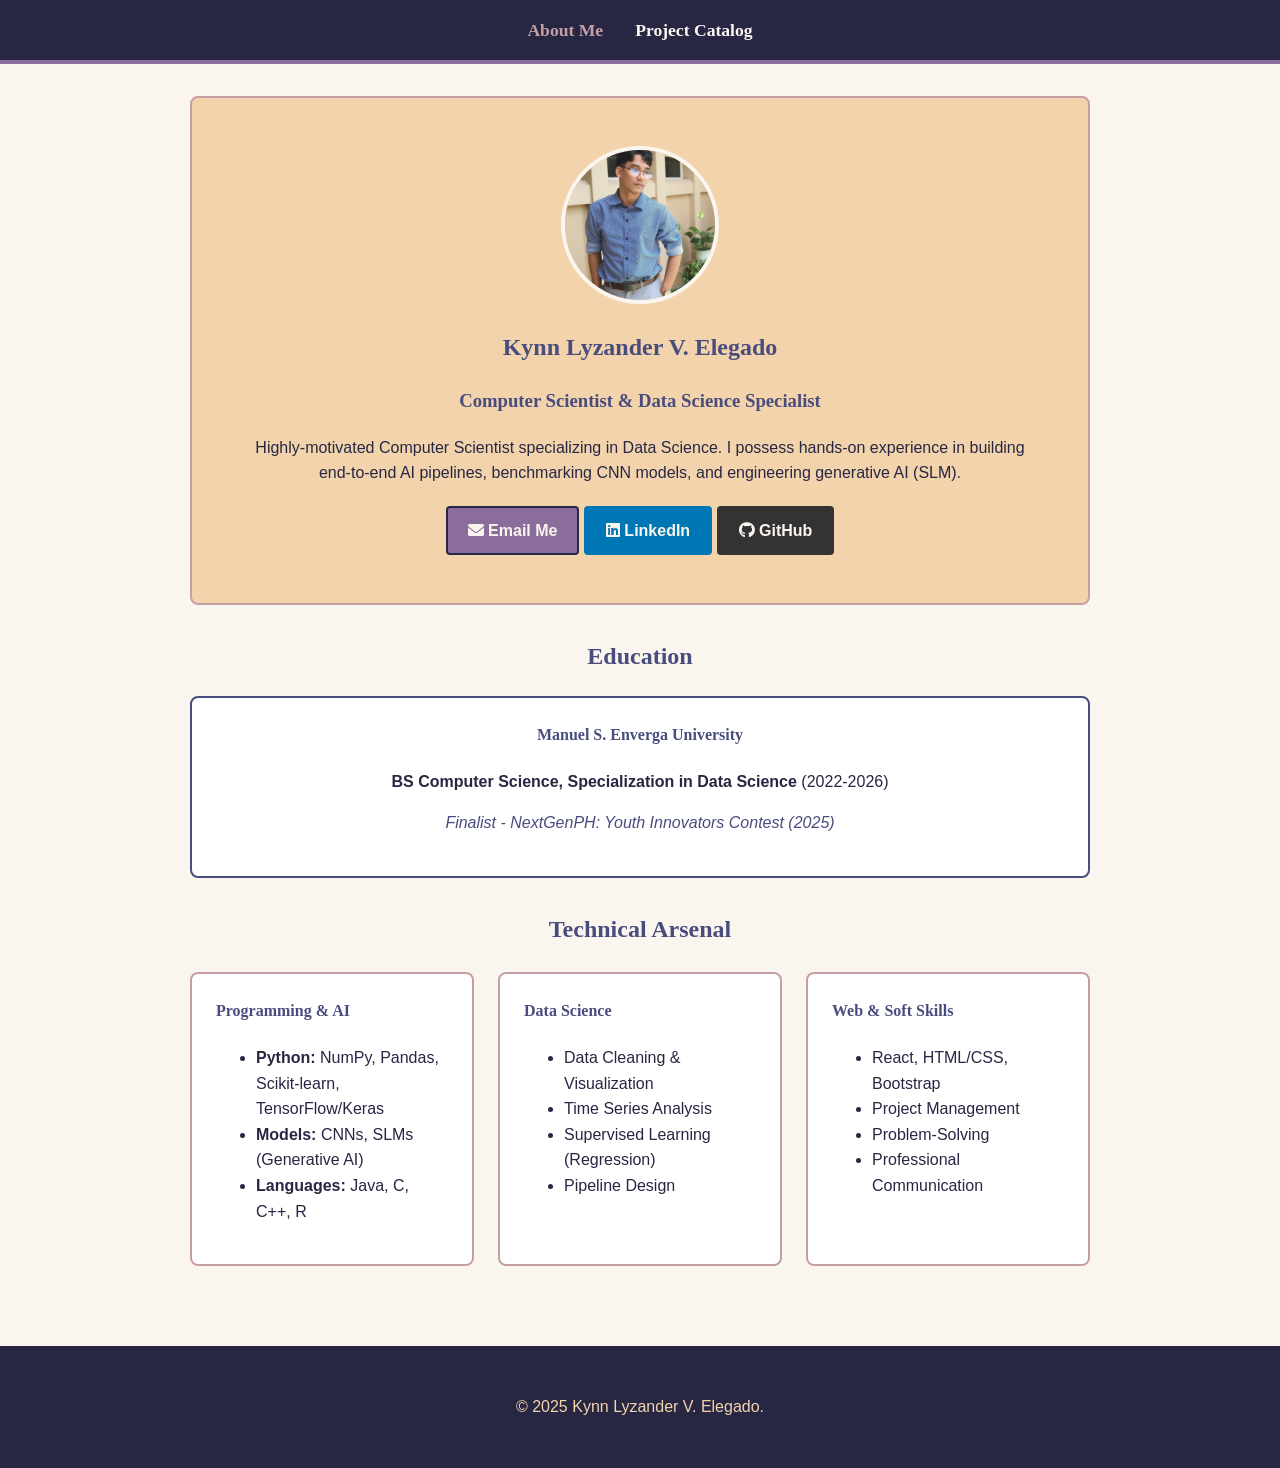
<file: index.html>
<!DOCTYPE html>
<html lang="en">
<head>
    <meta charset="UTF-8">
    <meta name="viewport" content="width=device-width, initial-scale=1.0">
    <title>About Me | Kynn Elegado</title>
    <link rel="stylesheet" href="style.css">
    <!-- Font Awesome for Icons -->
    <link rel="stylesheet" href="https://cdnjs.cloudflare.com/ajax/libs/font-awesome/6.0.0/css/all.min.css">
</head>
<body>

    <!-- Navigation -->
    <nav>
        <ul>
            <li><a href="index.html" style="color:var(--pink);">About Me</a></li>
            <li><a href="project_catalog.html">Project Catalog</a></li>
        </ul>
    </nav>

    <main class="container">
        <!-- Profile Section -->
        <section class="profile-section">
            <!-- Replace with your actual photo from assets/ -->
            <img src="assets/pfp.jpeg" alt="Kynn Lyzander V. Elegado" class="profile-img" onerror="this.src='https://via.placeholder.com/150'">
            <h1>Kynn Lyzander V. Elegado</h1>
            <h3>Computer Scientist & Data Science Specialist</h3>
            <p>
                Highly-motivated Computer Scientist specializing in Data Science. 
                I possess hands-on experience in building end-to-end AI pipelines, 
                benchmarking CNN models, and engineering generative AI (SLM).
            </p>
            
            <div style="margin-top: 20px;">
                <a href="mailto:kynnelegado06@gmail.com" class="btn"><i class="fas fa-envelope"></i> Email Me</a>
                <a href="https://linkedin.com/in/kynn-lyzander-elegado" target="_blank" class="btn" style="background-color: #0077b5; border-color:#0077b5;"><i class="fab fa-linkedin"></i> LinkedIn</a>
                <a href="https://github.com/Pieandmilk" target="_blank" class="btn" style="background-color: #333; border-color:#333;"><i class="fab fa-github"></i> GitHub</a>
            </div>
        </section>

        <!-- Education & Achievements -->
         <section style="margin-bottom: 2rem;">
            <h2 style="text-align: center;">Education</h2>
            <div class="skill-card" style="text-align: center; border-color: var(--indigo);">
                <h4>Manuel S. Enverga University</h4>
                <p><strong>BS Computer Science, Specialization in Data Science</strong> (2022-2026)</p>
                <p style="color: var(--indigo); font-style: italic;">Finalist - NextGenPH: Youth Innovators Contest (2025)</p>
            </div>
         </section>

        <!-- Skills Section -->
        <section>
            <h2 style="text-align: center; margin-bottom: 1.5rem;">Technical Arsenal</h2>
            <div class="skills-grid">
                
                <div class="skill-card">
                    <h4>Programming & AI</h4>
                    <ul>
                        <li><strong>Python:</strong> NumPy, Pandas, Scikit-learn, TensorFlow/Keras</li>
                        <li><strong>Models:</strong> CNNs, SLMs (Generative AI)</li>
                        <li><strong>Languages:</strong> Java, C, C++, R</li>
                    </ul>
                </div>

                <div class="skill-card">
                    <h4>Data Science</h4>
                    <ul>
                        <li>Data Cleaning & Visualization</li>
                        <li>Time Series Analysis</li>
                        <li>Supervised Learning (Regression)</li>
                        <li>Pipeline Design</li>
                    </ul>
                </div>

                <div class="skill-card">
                    <h4>Web & Soft Skills</h4>
                    <ul>
                        <li>React, HTML/CSS, Bootstrap</li>
                        <li>Project Management</li>
                        <li>Problem-Solving</li>
                        <li>Professional Communication</li>
                    </ul>
                </div>

            </div>
        </section>
    </main>

    <footer>
        <p>&copy; 2025 Kynn Lyzander V. Elegado.</p>
    </footer>

</body>
</html>
</file>
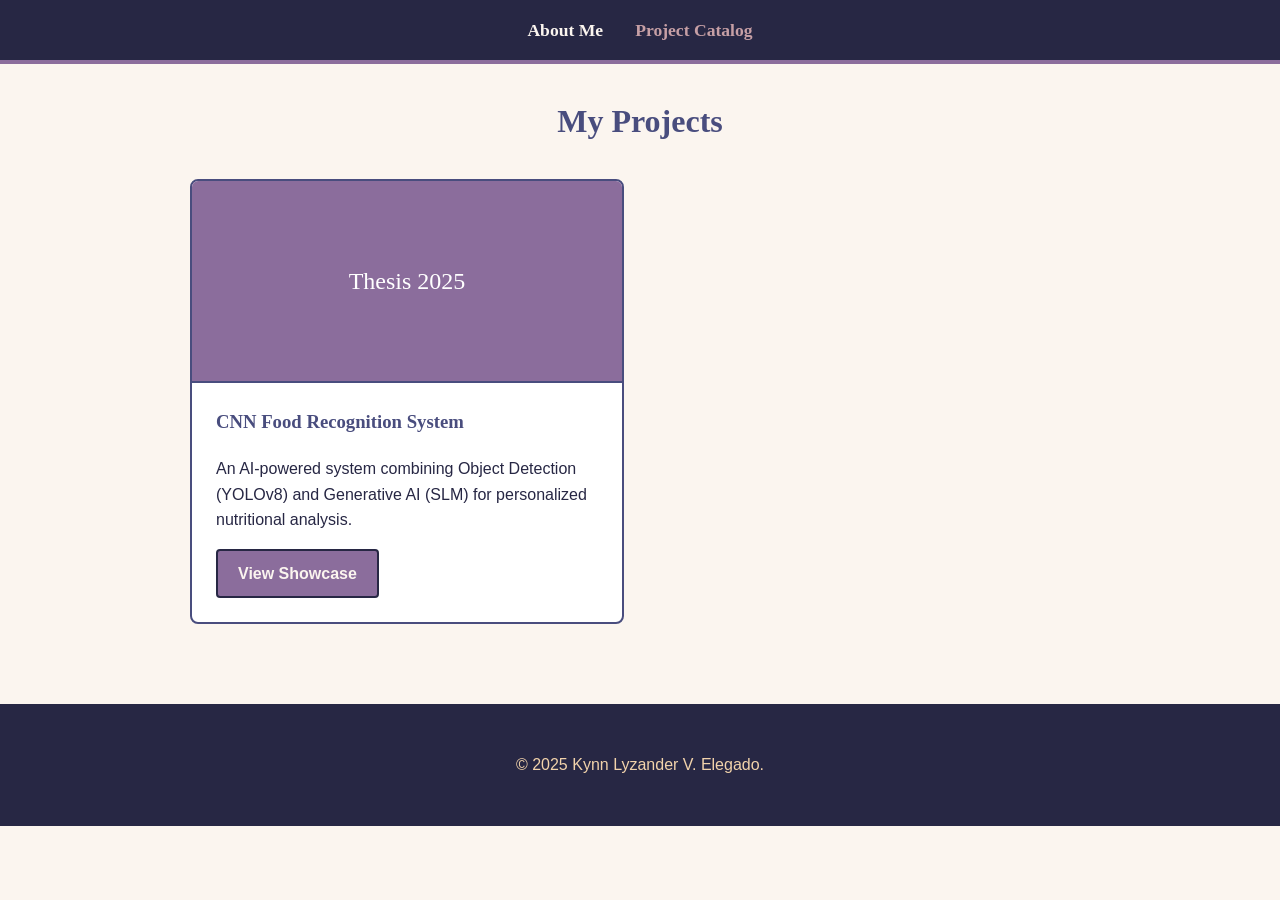
<file: project_catalog.html>
<!DOCTYPE html>
<html lang="en">
<head>
    <meta charset="UTF-8">
    <meta name="viewport" content="width=device-width, initial-scale=1.0">
    <title>Catalog | Kynn Elegado</title>
    <link rel="stylesheet" href="style.css">
</head>
<body>

    <nav>
        <ul>
            <li><a href="index.html">About Me</a></li>
            <li><a href="project_catalog.html" style="color:var(--pink);">Project Catalog</a></li>
        </ul>
    </nav>

    <main class="container">
        <h1 style="text-align: center; margin-bottom: 2rem;">My Projects</h1>

        <div class="catalog-grid">
            
            <!-- PROJECT 1: THESIS (Main Highlight) -->
            <article class="project-card">
                <!-- Placeholder for Food Recognition Image -->
                <div class="card-img-top" style="background-color: #8b6d9c; display: flex; align-items: center; justify-content: center; color: white;">
                    <span style="font-family: 'Lora', serif; font-size: 1.5rem;">Thesis 2025</span>
                </div> 
                <div class="card-body">
                    <h3>CNN Food Recognition System</h3>
                    <p>An AI-powered system combining Object Detection (YOLOv8) and Generative AI (SLM) for personalized nutritional analysis.</p>
                    <a href="thesis_showcase.html" class="btn">View Showcase</a>
                </div>
            </article>

            <!-- PROJECT 2: Data Science (Inferred from JHU Cert)
            <article class="project-card">
                <div class="card-img-top" style="background-color: #494d7e; display: flex; align-items: center; justify-content: center; color: white;">
                     <span style="font-family: 'Lora', serif; font-size: 1.5rem;">Data Science</span>
                </div>
                <div class="card-body">
                    <h3>Data Analysis with R</h3>
                    <p>Comprehensive data cleaning and visualization projects utilizing the R programming language and the Data Scientist's Toolbox.</p>
                    <a href="#" class="btn" style="opacity: 0.6; cursor: default;">Coming Soon</a>
                </div>
            </article>

            <!-- PROJECT 3: Web Dev (Inferred from Skills) 
            <article class="project-card">
                <div class="card-img-top" style="background-color: #c69fa5; display: flex; align-items: center; justify-content: center; color: white;">
                     <span style="font-family: 'Lora', serif; font-size: 1.5rem;">Web Dev</span>
                </div>
                <div class="card-body">
                    <h3>React Front-End Portfolio</h3>
                    <p>Modern web interfaces built using React, Bootstrap, and vanilla JavaScript, focusing on responsive design.</p>
                    <a href="#" class="btn" style="opacity: 0.6; cursor: default;">Coming Soon</a>
                </div>
            </article> -->

        </div>
    </main>

    <footer>
        <p>&copy; 2025 Kynn Lyzander V. Elegado.</p>
    </footer>

</body>
</html>
</file>
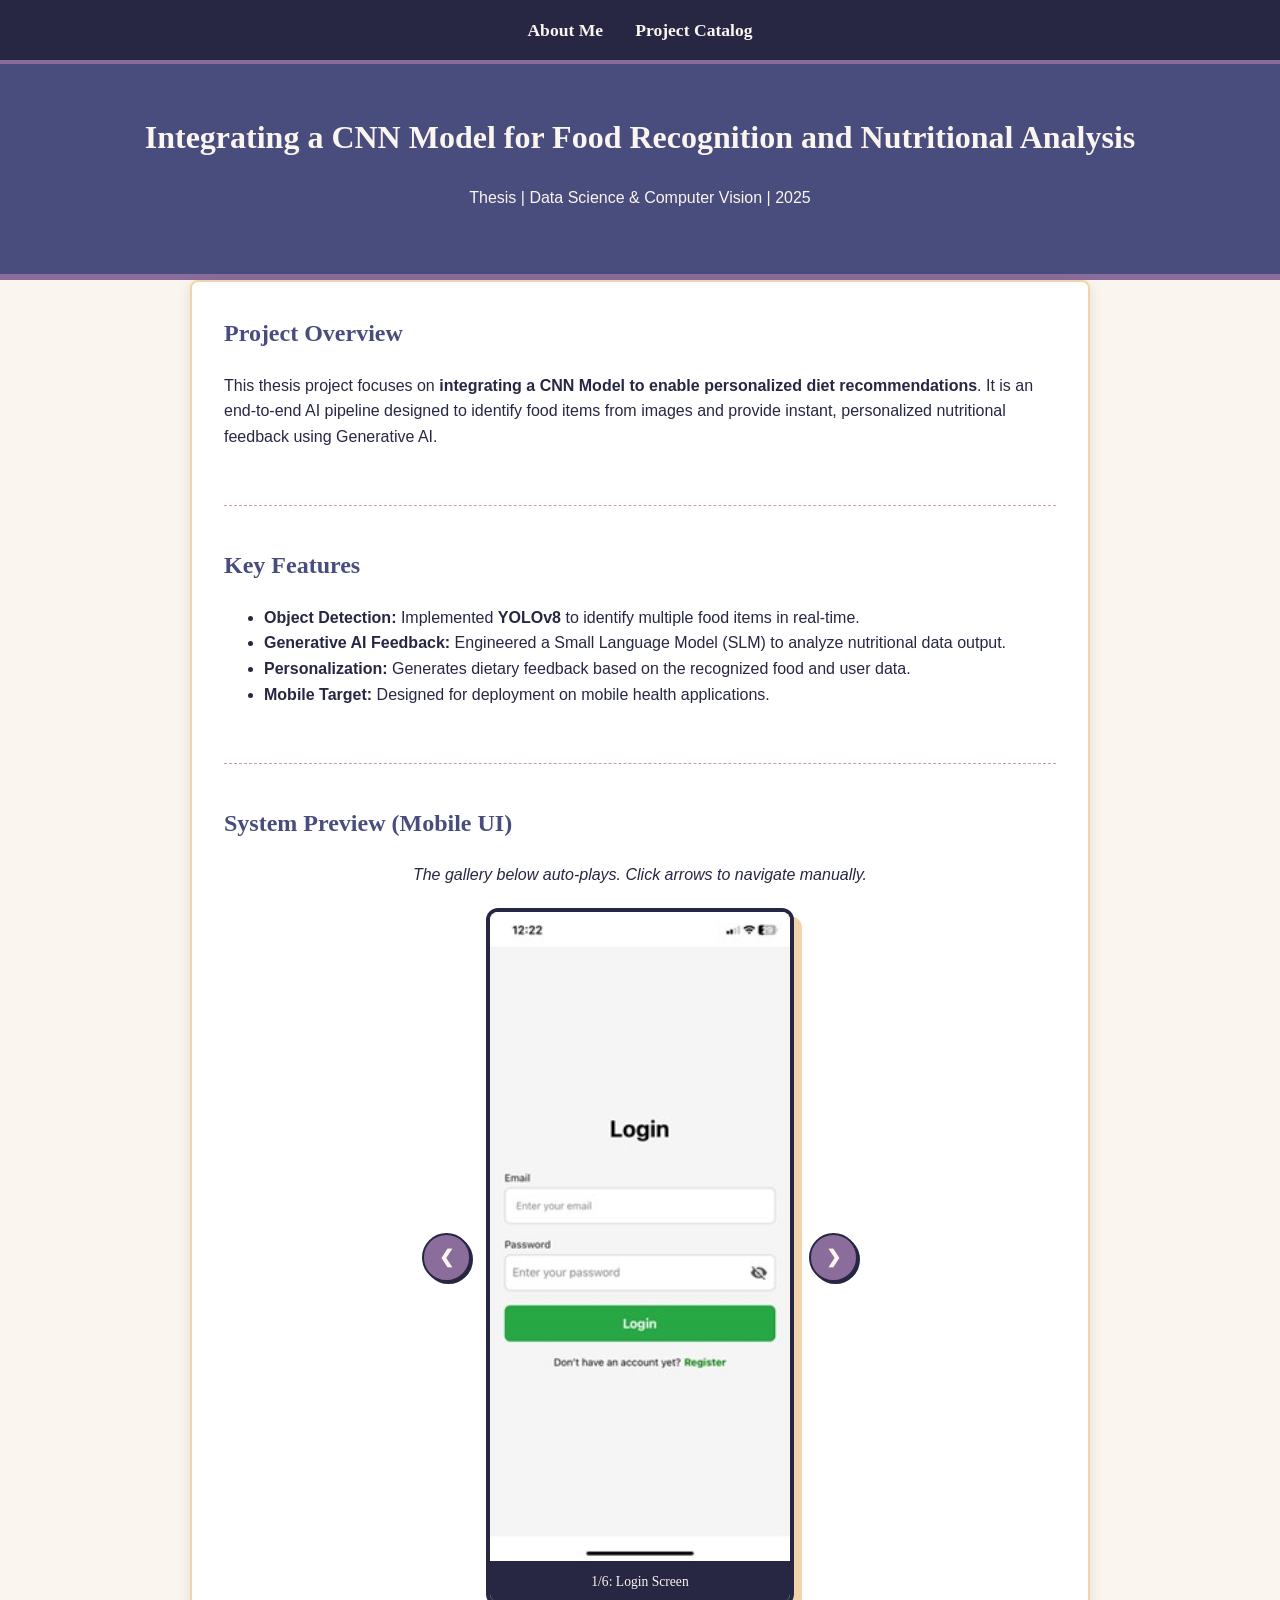
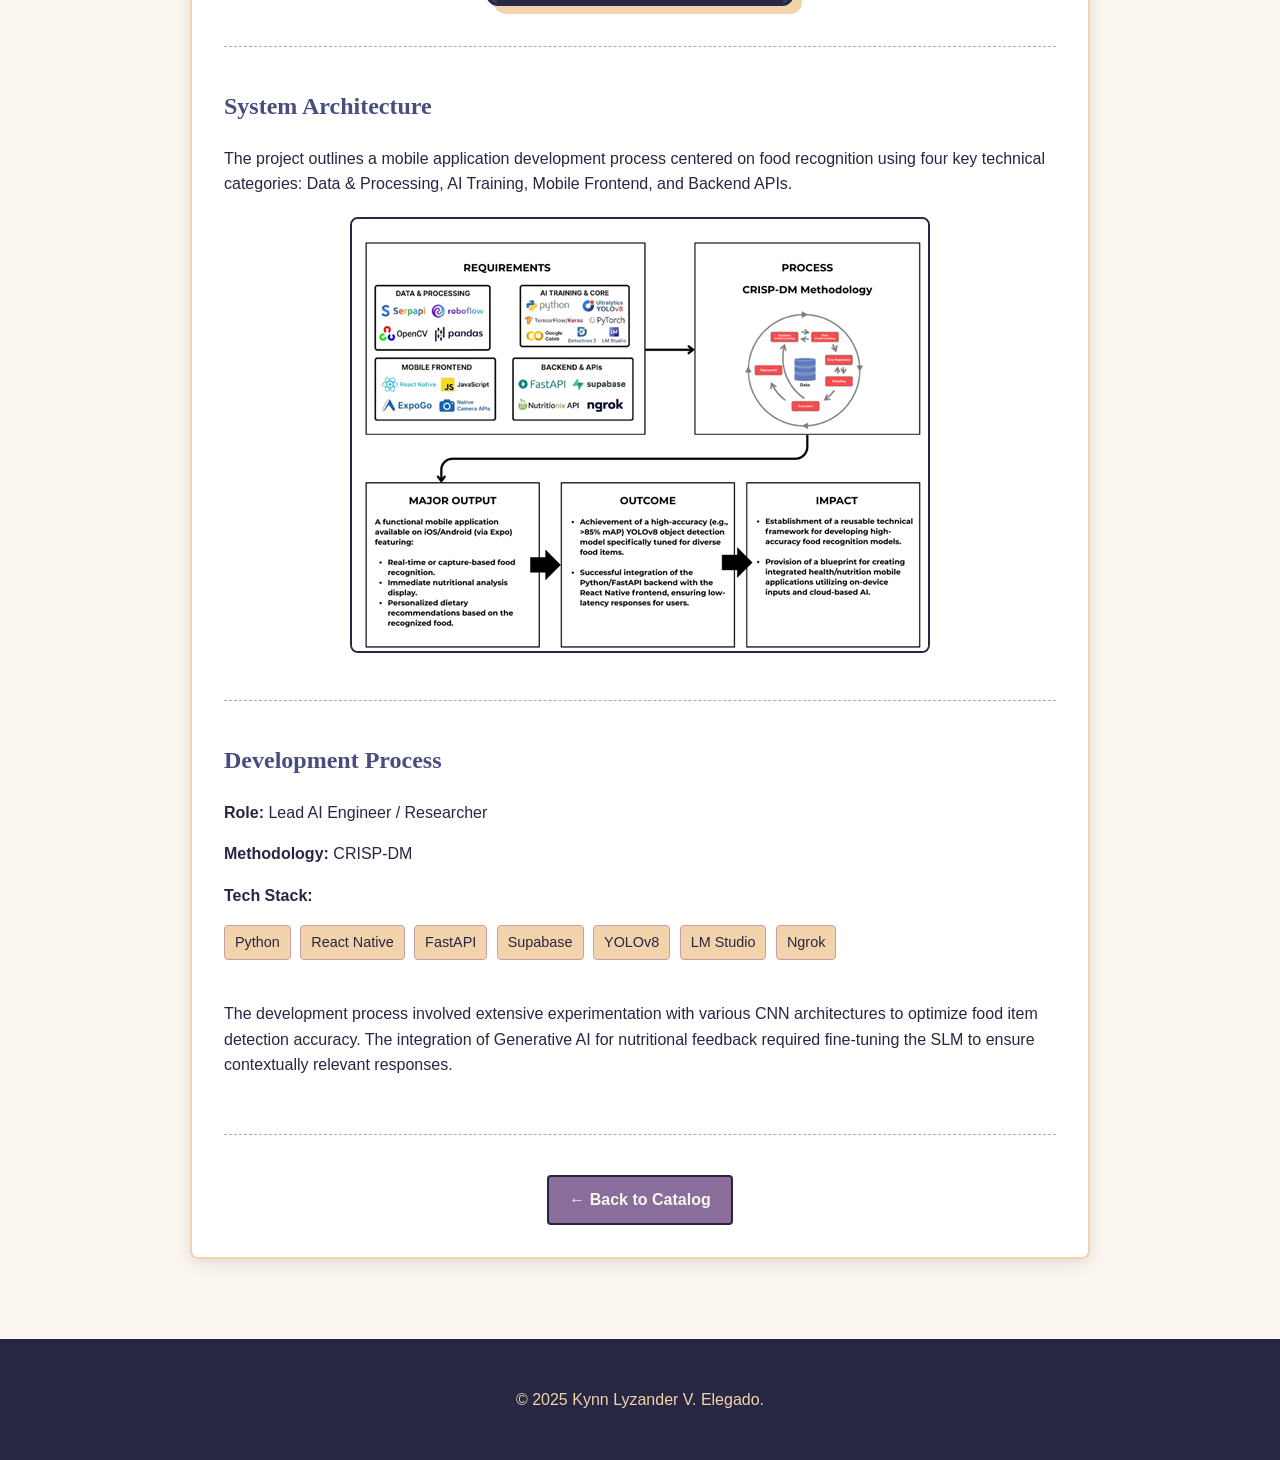
<file: thesis_showcase.html>
<!DOCTYPE html>
<html lang="en">
<head>
    <meta charset="UTF-8">
    <meta name="viewport" content="width=device-width, initial-scale=1.0">
    <title>Thesis Showcase | Kynn Elegado</title>
    <link rel="stylesheet" href="style.css">
</head>
<body>

    <nav>
        <ul>
            <li><a href="index.html">About Me</a></li>
            <li><a href="project_catalog.html">Project Catalog</a></li>
        </ul>
    </nav>

    <!-- Header Section -->
    <header class="showcase-header">
        <h1>Integrating a CNN Model for Food Recognition and Nutritional Analysis</h1>
        <p>Thesis | Data Science & Computer Vision | 2025</p>
    </header>

    <main class="container">
        <div class="showcase-content">
            
            <!-- 1. Overview & Problem -->
            <section class="section-block">
                <h2>Project Overview</h2>
                <p>
                    This thesis project focuses on <strong>integrating a CNN Model to enable personalized diet recommendations</strong>. 
                    It is an end-to-end AI pipeline designed to identify food items from images and provide instant, 
                    personalized nutritional feedback using Generative AI.
                </p>
            </section>

            <!-- 2. Features -->
            <section class="section-block">
                <h2>Key Features</h2>
                <ul>
                    <li><strong>Object Detection:</strong> Implemented <strong>YOLOv8</strong> to identify multiple food items in real-time.</li>
                    <li><strong>Generative AI Feedback:</strong> Engineered a Small Language Model (SLM) to analyze nutritional data output.</li>
                    <li><strong>Personalization:</strong> Generates dietary feedback based on the recognized food and user data.</li>
                    <li><strong>Mobile Target:</strong> Designed for deployment on mobile health applications.</li>
                </ul>
            </section>

            <!-- 3. UPDATED CAROUSEL SECTION -->
            <section class="section-block">
                <h2>System Preview (Mobile UI)</h2>
                <p style="margin-bottom: 20px; font-style: italic; text-align: center;">The gallery below auto-plays. Click arrows to navigate manually.</p>
                
                <!-- New Wrapper Layout: [Prev] [Image] [Next] -->
                <div class="carousel-wrapper">
                    
                    <!-- Prev Button Outside -->
                    <div class="carousel-btn" onclick="userClick(-1)">&#10094;</div>

                    <!-- Image Container -->
                    <div class="carousel-viewport">
                        
                        <!-- Slide 1 -->
                        <div class="carousel-slide active">
                            <img src="assets/ui1.jpg" alt="Login Screen">
                            <div class="carousel-caption">1/6: Login Screen</div>
                        </div>

                        <!-- Slide 2 -->
                        <div class="carousel-slide">
                            <img src="assets/ui2.jpg" alt="Dashboard">
                            <div class="carousel-caption">2/6: Dashboard Overview</div>
                        </div>

                        <!-- Slide 3 -->
                        <div class="carousel-slide">
                            <img src="assets/ui3.jpg" alt="Food Recognition">
                            <div class="carousel-caption">3/6: Food Recognition Camera</div>
                        </div>

                        <!-- Slide 4 -->
                        <div class="carousel-slide">
                            <img src="assets/ui4.jpg" alt="Nutritional Analysis">
                            <div class="carousel-caption">4/6: Nutritional Analysis</div>
                        </div>

                        <!-- Slide 5 -->
                        <div class="carousel-slide">
                            <img src="assets/ui5.jpg" alt="User Settings">
                            <div class="carousel-caption">5/6: User Settings</div>
                        </div>

                        <!-- Slide 6 -->
                        <div class="carousel-slide">
                            <img src="assets/ui6.jpg" alt="Recommendation Output">
                            <div class="carousel-caption">6/6: Recommendation Output</div>
                        </div>

                    </div>

                    <!-- Next Button Outside -->
                    <div class="carousel-btn" onclick="userClick(1)">&#10095;</div>

                </div>
            </section>

            <!-- 4. Architecture -->
            <section class="section-block">
                <h2>System Architecture</h2>
                <p>The project outlines a mobile application development process centered on food recognition using four key technical categories: Data & Processing, AI Training, Mobile Frontend, and Backend APIs.</p>
                
                <div style="text-align: center; margin-top: 20px;">
                    <img src="assets/framework.png" alt="System Architecture Diagram" style="max-width: 100%; height: auto; border: 2px solid var(--navy); border-radius: 8px;">
                </div>
            </section>

            <!-- 5. Development Process -->
            <section class="section-block">
                <h2>Development Process</h2>
                <div class="tech-stack-list">
                    <p><strong>Role:</strong> Lead AI Engineer / Researcher</p>
                    <p><strong>Methodology:</strong> CRISP-DM</p>
                    <p><strong>Tech Stack:</strong></p>
                    <span>Python</span>
                    <span>React Native</span>
                    <span>FastAPI</span>
                    <span>Supabase</span>
                    <span>YOLOv8</span>
                    <span>LM Studio</span>
                    <span>Ngrok</span>
                </div>
                <br>
                <p>
                    The development process involved extensive experimentation with various CNN architectures 
                    to optimize food item detection accuracy. The integration of Generative AI for nutritional 
                    feedback required fine-tuning the SLM to ensure contextually relevant responses.
                </p>
            </section>

            <div style="text-align: center;">
                <a href="project_catalog.html" class="btn">&larr; Back to Catalog</a>
            </div>

        </div>
    </main>

    <footer>
        <p>&copy; 2025 Kynn Lyzander V. Elegado.</p>
    </footer>

    <!-- Updated JS for Auto-Play + Manual Control -->
    <script>
        let slideIndex = 1;
        let slideTimer;

        // Start the show immediately
        showSlides(slideIndex);
        
        // Start auto-playing (3 seconds)
        startAutoSlide();

        function startAutoSlide() {
            slideTimer = setInterval(function() {
                plusSlides(1);
            }, 3000); // 3000ms = 3 seconds
        }

        // Called when user clicks a button
        function userClick(n) {
            clearInterval(slideTimer); // Stop the auto-timer so it doesn't double jump
            plusSlides(n);             // Move slide
            startAutoSlide();          // Restart timer
        }

        function plusSlides(n) {
            showSlides(slideIndex += n);
        }

        function showSlides(n) {
            let i;
            let slides = document.getElementsByClassName("carousel-slide");
            
            if (n > slides.length) {slideIndex = 1}
            if (n < 1) {slideIndex = slides.length}
            
            for (i = 0; i < slides.length; i++) {
                slides[i].style.display = "none";
                slides[i].className = slides[i].className.replace(" active", "");
            }
            
            slides[slideIndex-1].style.display = "block";
            // Small delay to ensure display:block applies before adding opacity class (for fade)
            setTimeout(() => {
                slides[slideIndex-1].className += " active";
            }, 10);
        }
    </script>

</body>
</html>
</file>
<file: style.css>
/* Palette: Oil 6 by GrafxKid 
   Rustic & Retro Feel
*/
:root {
    --cream: #fbf5ef;    /* Main Background */
    --tan: #f2d3ab;      /* Secondary Background / Cards */
    --pink: #c69fa5;     /* Borders / Accents */
    --purple: #8b6d9c;   /* Buttons / Links */
    --indigo: #494d7e;   /* Headings */
    --navy: #272744;     /* Body Text / Footer */
}

/* Typography - Rustic Feel */
@import url('https://fonts.googleapis.com/css2?family=Lora:ital,wght@0,400;0,700;1,400&family=Lato:wght@400;700&display=swap');

body {
    background-color: var(--cream);
    color: var(--navy);
    font-family: 'Lato', sans-serif; /* Clean body text */
    margin: 0;
    padding: 0;
    line-height: 1.6;
}

h1, h2, h3, h4, h5, h6 {
    font-family: 'Lora', serif; /* Rustic headers */
    color: var(--indigo);
    margin-top: 0;
}

/* Layout Utilities */
.container {
    max-width: 900px;
    margin: 0 auto;
    padding: 2rem;
}

/* Navigation */
nav {
    background-color: var(--navy);
    padding: 1rem 0;
    position: sticky;
    top: 0;
    z-index: 100;
    border-bottom: 4px solid var(--purple);
}

nav ul {
    list-style: none;
    display: flex;
    justify-content: center;
    margin: 0;
    padding: 0;
    gap: 2rem;
}

nav a {
    color: var(--cream);
    text-decoration: none;
    font-family: 'Lora', serif;
    font-weight: bold;
    font-size: 1.1rem;
    transition: color 0.3s;
}

nav a:hover {
    color: var(--pink);
}

/* Buttons */
.btn {
    display: inline-block;
    background-color: var(--purple);
    color: var(--cream);
    padding: 10px 20px;
    text-decoration: none;
    border-radius: 4px;
    font-weight: bold;
    border: 2px solid var(--navy);
    transition: all 0.3s ease;
    cursor: pointer;
}

.btn:hover {
    background-color: var(--indigo);
    transform: translateY(-2px);
    box-shadow: 4px 4px 0px var(--pink); /* Retro shadow */
}

/* --- PAGE SPECIFIC STYLES --- */

/* About Page */
.profile-section {
    text-align: center;
    background-color: var(--tan);
    padding: 3rem;
    border-radius: 8px;
    border: 2px solid var(--pink);
    margin-bottom: 2rem;
}

.profile-img {
    width: 150px;
    height: 150px;
    border-radius: 50%;
    border: 4px solid var(--cream);
    object-fit: cover;
    margin-bottom: 1rem;
}

.skills-grid {
    display: grid;
    grid-template-columns: repeat(auto-fit, minmax(250px, 1fr));
    gap: 1.5rem;
}

.skill-card {
    background: white;
    border: 2px solid var(--pink);
    padding: 1.5rem;
    border-radius: 8px;
}

/* Projects Catalog */
.catalog-grid {
    display: grid;
    grid-template-columns: repeat(auto-fill, minmax(300px, 1fr));
    gap: 2rem;
}

.project-card {
    background-color: white;
    border: 2px solid var(--indigo);
    border-radius: 8px;
    overflow: hidden;
    transition: transform 0.2s;
}

.project-card:hover {
    transform: translateY(-5px);
    box-shadow: 6px 6px 0px var(--tan);
}

.card-img-top {
    width: 100%;
    height: 200px;
    object-fit: cover;
    background-color: var(--tan); /* Placeholder color */
    border-bottom: 2px solid var(--indigo);
}

.card-body {
    padding: 1.5rem;
}

/* Project Showcase (Detail Page) */
.showcase-header {
    background-color: var(--indigo);
    color: var(--cream);
    padding: 3rem 2rem;
    text-align: center;
    border-bottom: 6px solid var(--purple);
}

.showcase-header h1 { color: var(--cream); }

.showcase-content {
    background: white;
    border: 2px solid var(--tan);
    padding: 2rem;
    margin-top: -2rem; /* Overlap effect */
    border-radius: 8px;
    box-shadow: 0 4px 15px rgba(0,0,0,0.1);
}

.section-block {
    margin-bottom: 2.5rem;
    padding-bottom: 2.5rem;
    border-bottom: 1px dashed var(--pink);
}

.section-block:last-child { border-bottom: none; }

.tech-stack-list span {
    display: inline-block;
    background-color: var(--tan);
    padding: 5px 10px;
    margin-right: 5px;
    border-radius: 4px;
    font-size: 0.9rem;
    border: 1px solid var(--pink);
}

.architecture-img {
    width: 100%;
    max-width: 600px;
    display: block;
    margin: 20px auto;
    border: 2px solid var(--navy);
    padding: 10px;
    background: var(--cream);
}

/* Footer */
footer {
    text-align: center;
    padding: 2rem;
    background-color: var(--navy);
    color: var(--tan);
    margin-top: 3rem;
}


/* --- UPDATED CAROUSEL STYLES --- */

/* Wrapper to hold Button - Image - Button in a row */
.carousel-wrapper {
    display: flex;
    align-items: center;
    justify-content: center;
    gap: 15px; /* Space between buttons and image */
    max-width: 500px; /* Max width including buttons */
    margin: 0 auto;
}

/* The box containing the images */
.carousel-viewport {
    position: relative;
    width: 300px; /* Fixed width for mobile screens */
    border: 4px solid var(--navy);
    border-radius: 12px;
    background-color: var(--navy);
    box-shadow: 8px 8px 0px var(--tan); /* Rustic shadow */
    overflow: hidden;
}

.carousel-slide {
    display: none; /* Hide all by default */
    background: white;
}

.carousel-slide.active {
    display: block; /* Show only the active one */
    animation: fadeEffect 0.8s; /* Smooth fade */
}

.carousel-slide img {
    width: 100%;
    height: auto;
    display: block;
}

/* The External Buttons */
.carousel-btn {
    cursor: pointer;
    width: 45px;
    height: 45px;
    background-color: var(--purple);
    color: var(--cream);
    border: 2px solid var(--navy);
    border-radius: 50%; /* Circular buttons */
    font-weight: bold;
    font-size: 18px;
    display: flex;
    align-items: center;
    justify-content: center;
    transition: 0.3s ease;
    box-shadow: 2px 2px 0px var(--navy);
    user-select: none;
}

.carousel-btn:hover {
    background-color: var(--indigo);
    transform: translateY(-2px);
    box-shadow: 4px 4px 0px var(--pink);
}

.carousel-btn:active {
    transform: translateY(0);
    box-shadow: none;
}

.carousel-caption {
    text-align: center;
    background-color: var(--navy);
    color: var(--cream);
    padding: 10px;
    font-family: 'Lora', serif;
    font-size: 0.85rem;
}

@keyframes fadeEffect {
    from {opacity: .4}
    to {opacity: 1}
}

@media (max-width: 500px) {
    .carousel-wrapper {
        gap: 5px;
    }
    .carousel-btn {
        width: 35px;
        height: 35px;
        font-size: 14px;
    }
}
</file>
